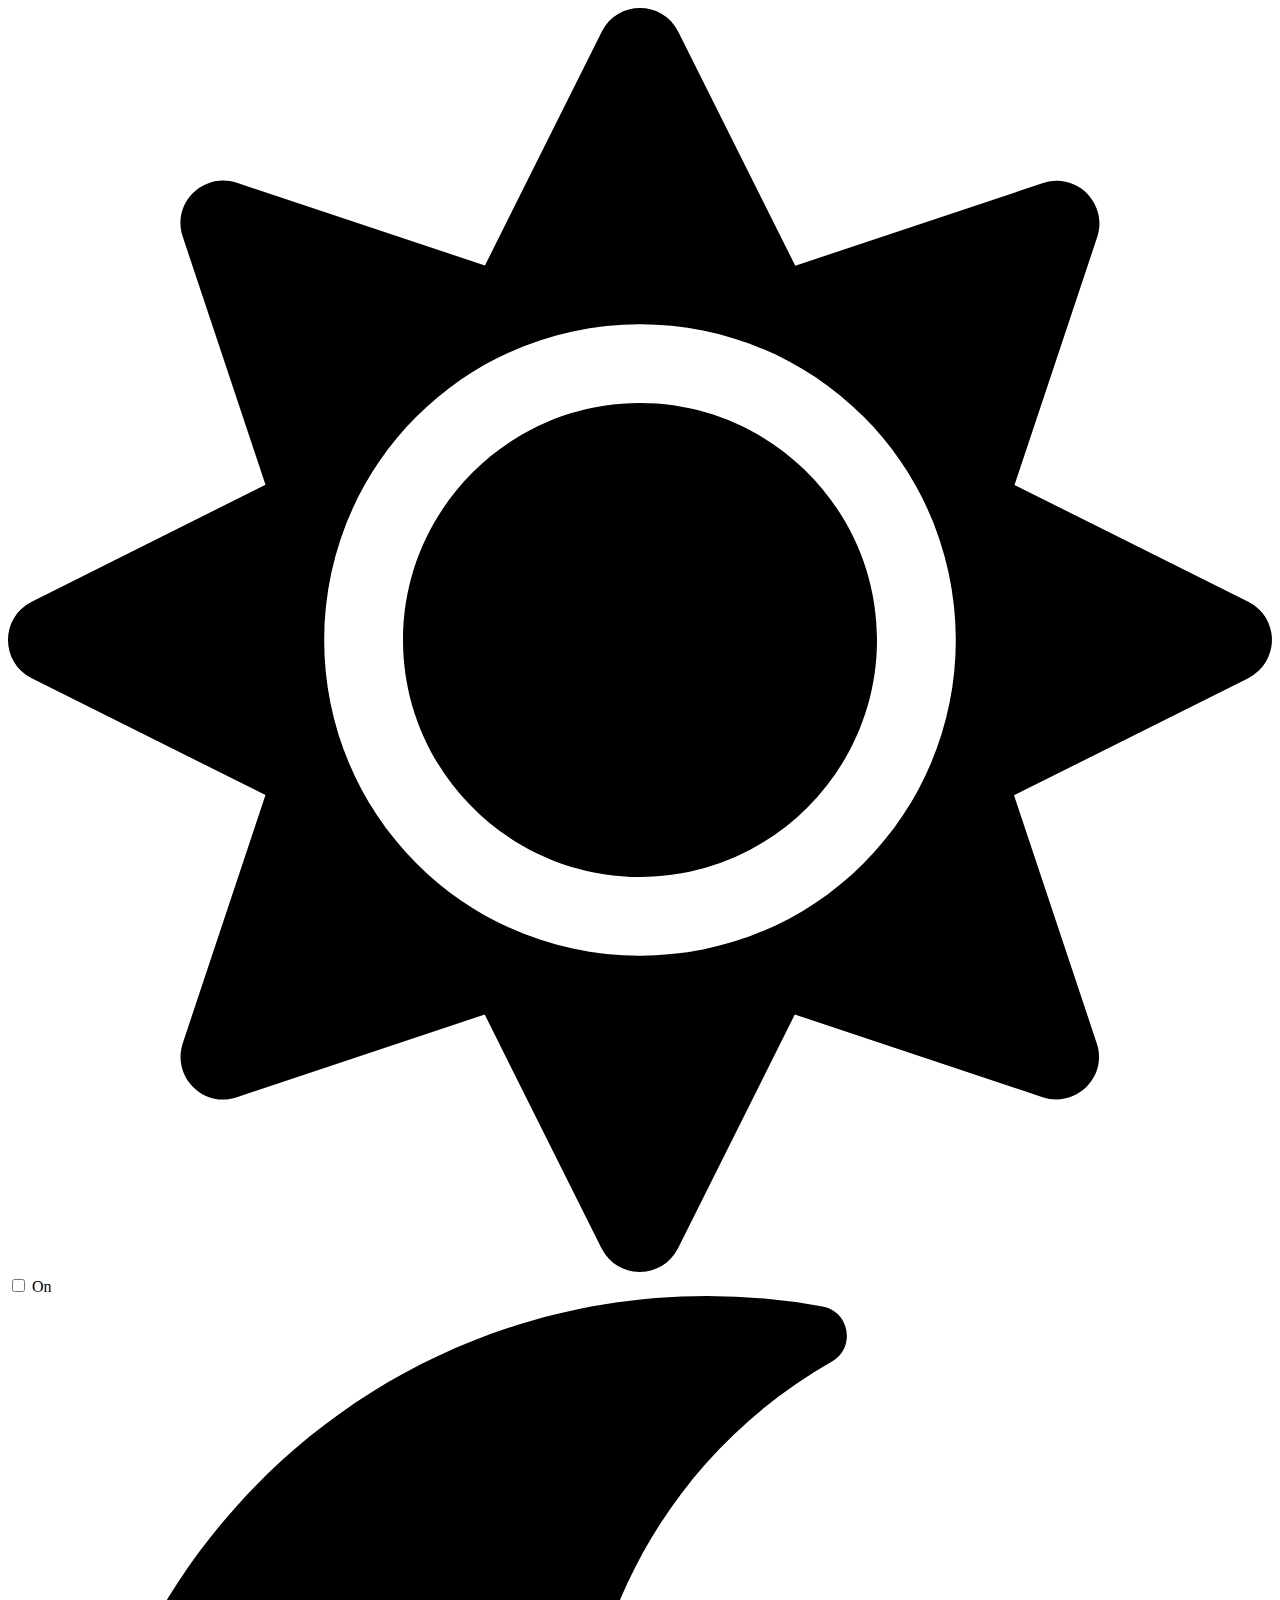
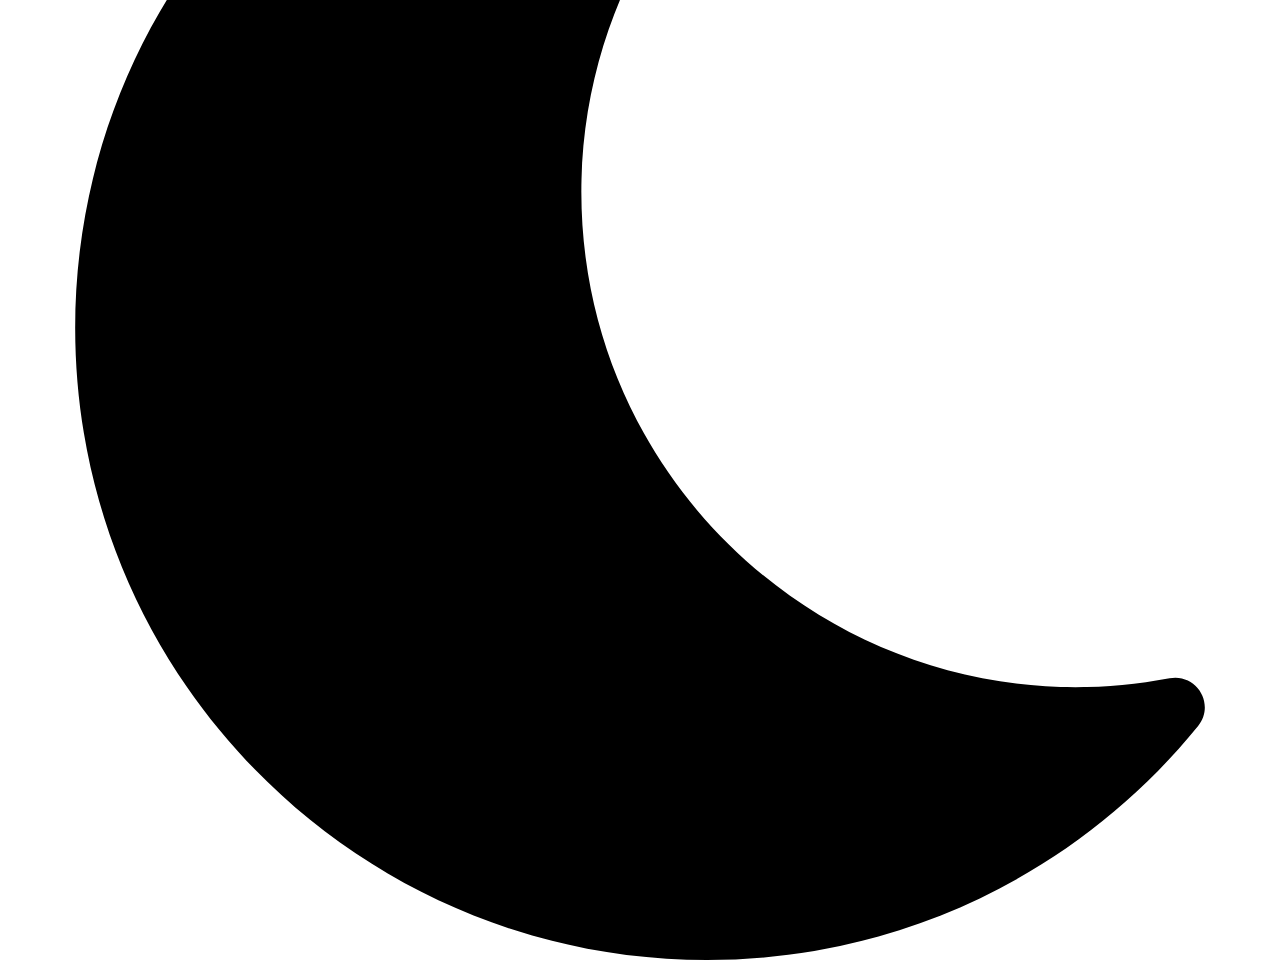
<file: goit-js-hw-10-food-service/src/index.html>
<!DOCTYPE html>
<html lang="en">
  <head>
    <meta charset="UTF-8" />
    <meta name="viewport" content="width=device-width, initial-scale=1.0" />
    <meta http-equiv="X-UA-Compatible" content="ie=edge" />
    <title>Homework 10</title>
    <link
      href="https://fonts.googleapis.com/icon?family=Material+Icons"
      rel="stylesheet"
    />
  </head>

  <body>
    <div class="toolbar">
      <div class="theme-switch">
        <svg
          aria-hidden="true"
          data-prefix="fas"
          data-icon="sun"
          role="img"
          xmlns="http://www.w3.org/2000/svg"
          viewBox="0 0 512 512"
          class="theme-switch__icon"
        >
          <path
            fill="currentColor"
            d="M256 160c-52.9 0-96 43.1-96 96s43.1 96 96 96 96-43.1 96-96-43.1-96-96-96zm246.4 80.5l-94.7-47.3 33.5-100.4c4.5-13.6-8.4-26.5-21.9-21.9l-100.4 33.5-47.4-94.8c-6.4-12.8-24.6-12.8-31 0l-47.3 94.7L92.7 70.8c-13.6-4.5-26.5 8.4-21.9 21.9l33.5 100.4-94.7 47.4c-12.8 6.4-12.8 24.6 0 31l94.7 47.3-33.5 100.5c-4.5 13.6 8.4 26.5 21.9 21.9l100.4-33.5 47.3 94.7c6.4 12.8 24.6 12.8 31 0l47.3-94.7 100.4 33.5c13.6 4.5 26.5-8.4 21.9-21.9l-33.5-100.4 94.7-47.3c13-6.5 13-24.7.2-31.1zm-155.9 106c-49.9 49.9-131.1 49.9-181 0-49.9-49.9-49.9-131.1 0-181 49.9-49.9 131.1-49.9 181 0 49.9 49.9 49.9 131.1 0 181z"
          ></path>
        </svg>

        <div class="switch">
          <input
            class="switch__input"
            type="checkbox"
            name="theme"
            id="theme-switch-control"
          />
          <label
            aria-hidden="true"
            class="switch__label"
            for="theme-switch-control"
            >On</label
          >
          <div aria-hidden="true" class="switch__marker"></div>
        </div>

        <svg
          aria-hidden="true"
          data-prefix="fas"
          data-icon="moon"
          role="img"
          xmlns="http://www.w3.org/2000/svg"
          viewBox="0 0 512 512"
          class="theme-switch__icon"
        >
          <path
            fill="currentColor"
            d="M283.211 512c78.962 0 151.079-35.925 198.857-94.792 7.068-8.708-.639-21.43-11.562-19.35-124.203 23.654-238.262-71.576-238.262-196.954 0-72.222 38.662-138.635 101.498-174.394 9.686-5.512 7.25-20.197-3.756-22.23A258.156 258.156 0 0 0 283.211 0c-141.309 0-256 114.511-256 256 0 141.309 114.511 256 256 256z"
          ></path>
        </svg>
      </div>
    </div>

    <ul class="menu" id="menu"></ul>
  </body>
</html>
</file>
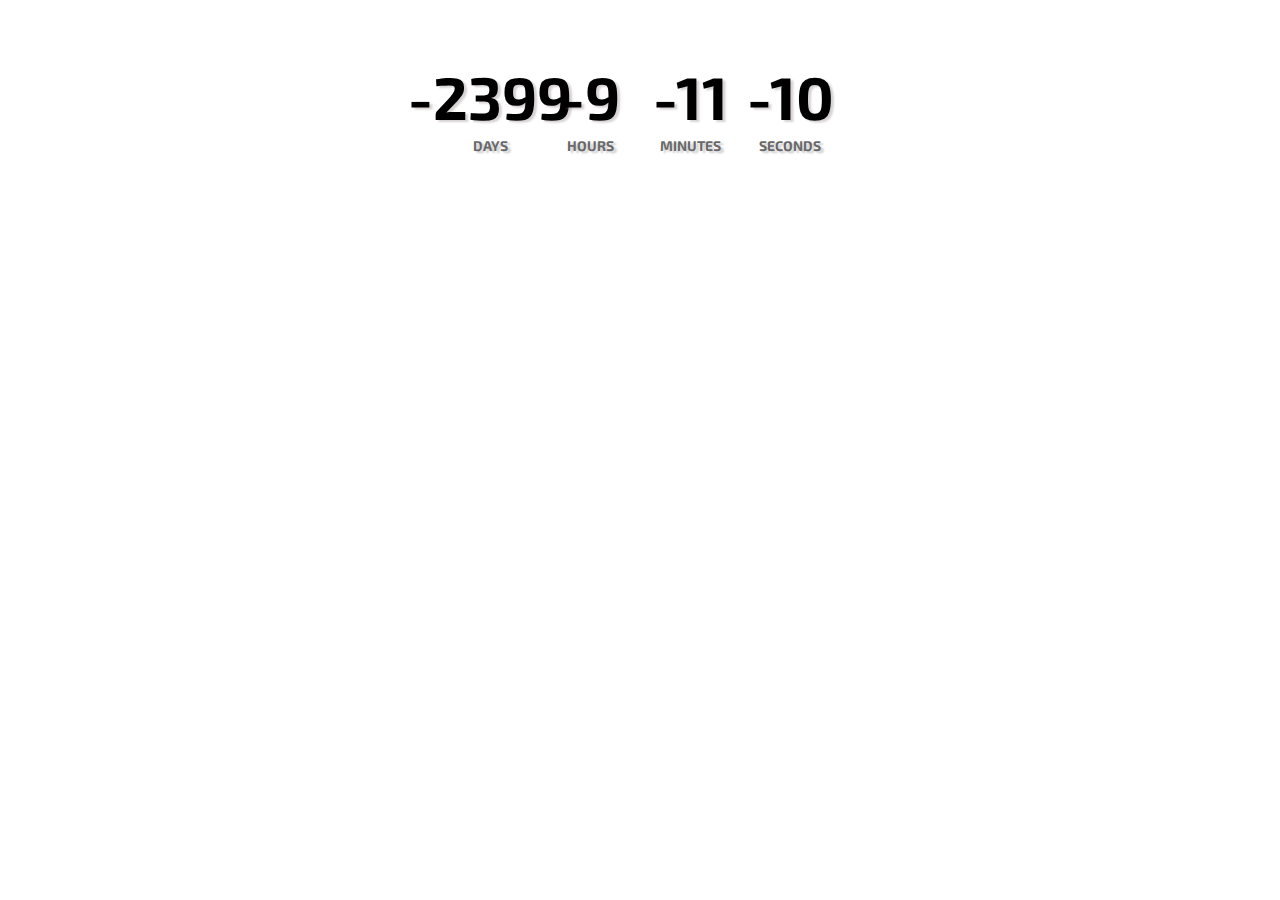
<file: goit-js-hw-11/timer/index.html>
<!DOCTYPE html>
<html lang="en">
  <head>
    <meta charset="UTF-8" />
    <meta name="viewport" content="width=device-width, initial-scale=1.0" />
    <meta http-equiv="X-UA-Compatible" content="ie=edge" />
    <title>goit-js-hw-11-timer</title>
    <link rel="stylesheet" href="./css/style.css" />
  </head>
  <body>
    <div class="timer" id="timer-1"></div>
    <script src="./js/script.js" type="module"></script>
  </body>
</html>
</file>
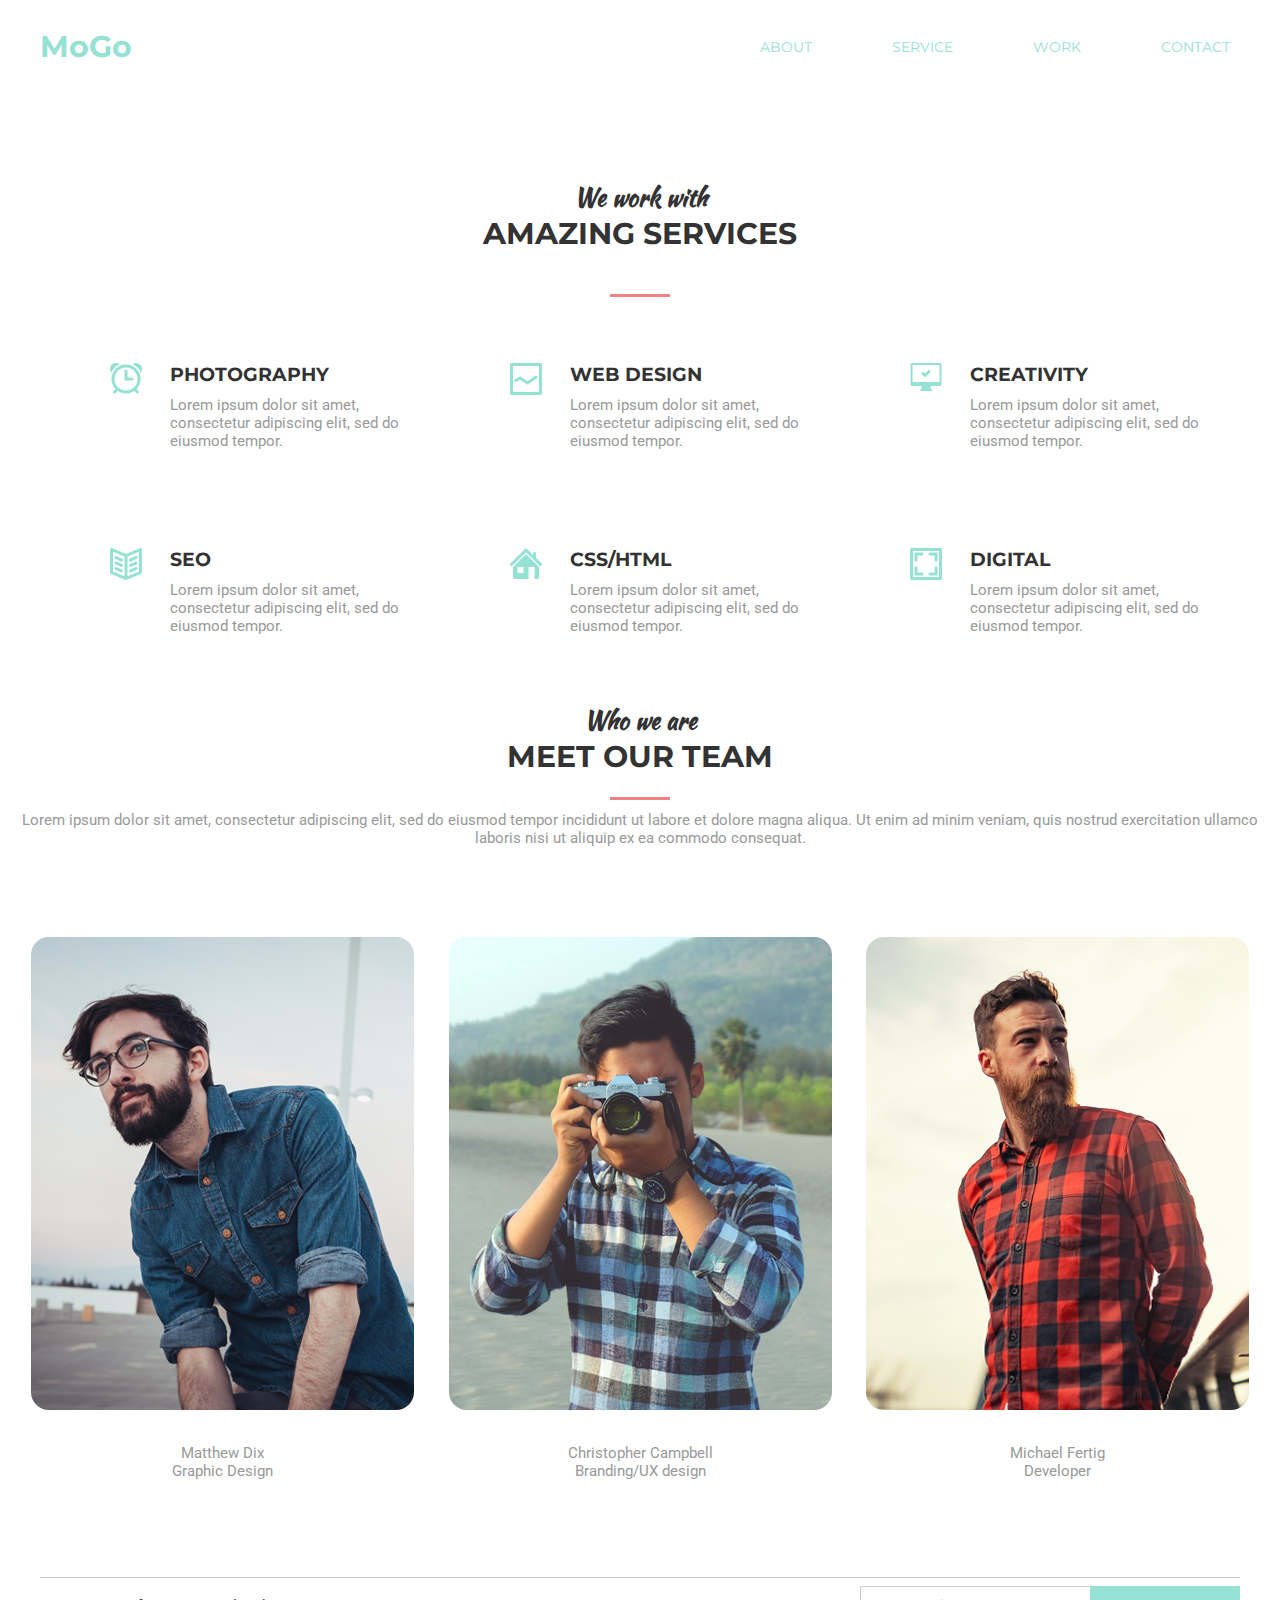
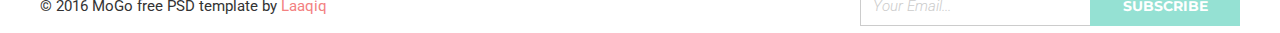
<file: Practice/task-06/index.html>
<!DOCTYPE html>
<html lang="en">
  <head>
    <meta charset="UTF-8" />
    <meta name="viewport" content="width=device-width, initial-scale=1.0" />
    <meta http-equiv="X-UA-Compatible" content="ie=edge" />
    <link
      href="https://fonts.googleapis.com/css?family=Kaushan+Script|Montserrat:400,700|Roboto:300i,400"
      rel="stylesheet"
    />
    <title>FLEX</title>
    <link rel="stylesheet" href="./css/styles.css" />
  </head>
  <body>
    <header class="header">
      <nav class="navigation">
        <a class="logo" href="#">MoGo</a>
        <ul class="menu">
          <li class="item">about</li>
          <li class="item">service</li>
          <li class="item">work</li>
          <li class="item">contact</li>
        </ul>
      </nav>
    </header>
    <main class="main">
      <div class="flex-conteiner">
        <h2 class="We-work-with">We work with</h2>
        <p class="Amazing-Services">Amazing Services</p>
      </div>
      <section class="section-conteiner">
        <ul class="section-list">
          <li class="list-item">
            <h3>Photography</h3>
            <p>
              Lorem ipsum dolor sit amet, consectetur adipiscing elit, sed do
              eiusmod tempor.
            </p>
          </li>
          <li class="list-item">
            <h3>Web Design</h3>
            <p>
              Lorem ipsum dolor sit amet, consectetur adipiscing elit, sed do
              eiusmod tempor.
            </p>
          </li>
          <li class="list-item">
            <h3>Creativity</h3>
            <p>
              Lorem ipsum dolor sit amet, consectetur adipiscing elit, sed do
              eiusmod tempor.
            </p>
          </li>
          <li class="list-item">
            <h3>Seo</h3>
            <p>
              Lorem ipsum dolor sit amet, consectetur adipiscing elit, sed do
              eiusmod tempor.
            </p>
          </li>
          <li class="list-item">
            <h3>Css/Html</h3>
            <p>
              Lorem ipsum dolor sit amet, consectetur adipiscing elit, sed do
              eiusmod tempor.
            </p>
          </li>
          <li class="list-item">
            <h3>Digital</h3>
            <p>
              Lorem ipsum dolor sit amet, consectetur adipiscing elit, sed do
              eiusmod tempor.
            </p>
          </li>
        </ul>
      </section>
      <section class="section-team">
        <div class="team-conteiner">
          <h4 class="We-work-with">Who we are</h4>
          <p class="Amazing-Services">Meet our team</p>
        </div>
        <p class="pharagraph">
          Lorem ipsum dolor sit amet, consectetur adipiscing elit, sed do
          eiusmod tempor incididunt ut labore et dolore magna aliqua. Ut enim ad
          minim veniam, quis nostrud exercitation ullamco laboris nisi ut
          aliquip ex ea commodo consequat.
        </p>
        <div class="our-team">
          <div class="team-card">
            <img
              class="team-img"
              src="./img/Matthew Dix.png"
              alt="Matthew Dix"
            />
            <div class="card-info">
              <p class="team-info">Matthew Dix</p>
              <p class="team-info">Graphic Design</p>
            </div>
            <div class="card-overlay">
              <div class="social-conteiner">
                <a class="social-icons facebook" href="#"></a>
                <a class="social-icons twitter" href="#"></a>
                <a class="social-icons instagram" href="#"></a>
              </div>
            </div>
          </div>
          <div class="team-card">
            <img
              class="team-img"
              src="./img/Christopher Campbell.png"
              alt="Christopher Campbell"
            />
            <div class="card-info">
              <p class="team-info">Christopher Campbell</p>
              <p class="team-info">Branding/UX design</p>
            </div>
            <div class="card-overlay">
              <div class="social-conteiner">
                <a class="social-icons facebook" href="#"></a>
                <a class="social-icons twitter" href="#"></a>
                <a class="social-icons instagram" href="#"></a>
              </div>
            </div>
          </div>
          <div class="team-card">
            <img
              class="team-img"
              src="./img/Michael Fertig .png"
              alt="Michael Fertig"
            />
            <div class="card-info">
              <p class="team-info">Michael Fertig</p>
              <p class="team-info">Developer</p>
            </div>
            <div class="card-overlay">
              <div class="social-conteiner">
                <a class="social-icons facebook" href="#"></a>
                <a class="social-icons twitter" href="#"></a>
                <a class="social-icons instagram" href="#"></a>
              </div>
            </div>
          </div>
        </div>
      </section>
    </main>
    <footer class="footer">
      <div class="footer-conteiner">
        <p class="MoGo">
          © 2016 MoGo free PSD template by <a href="#" class="Laaqiq">Laaqiq</a>
        </p>
        <form class="subscribe">
          <input
            type="email"
            placeholder="Your Email..."
            class="subscribe-form"
          />
          <input type="submit" value="subscribe" class="subscribe-submit" />
        </form>
      </div>
    </footer>
  </body>
</html>
</file>
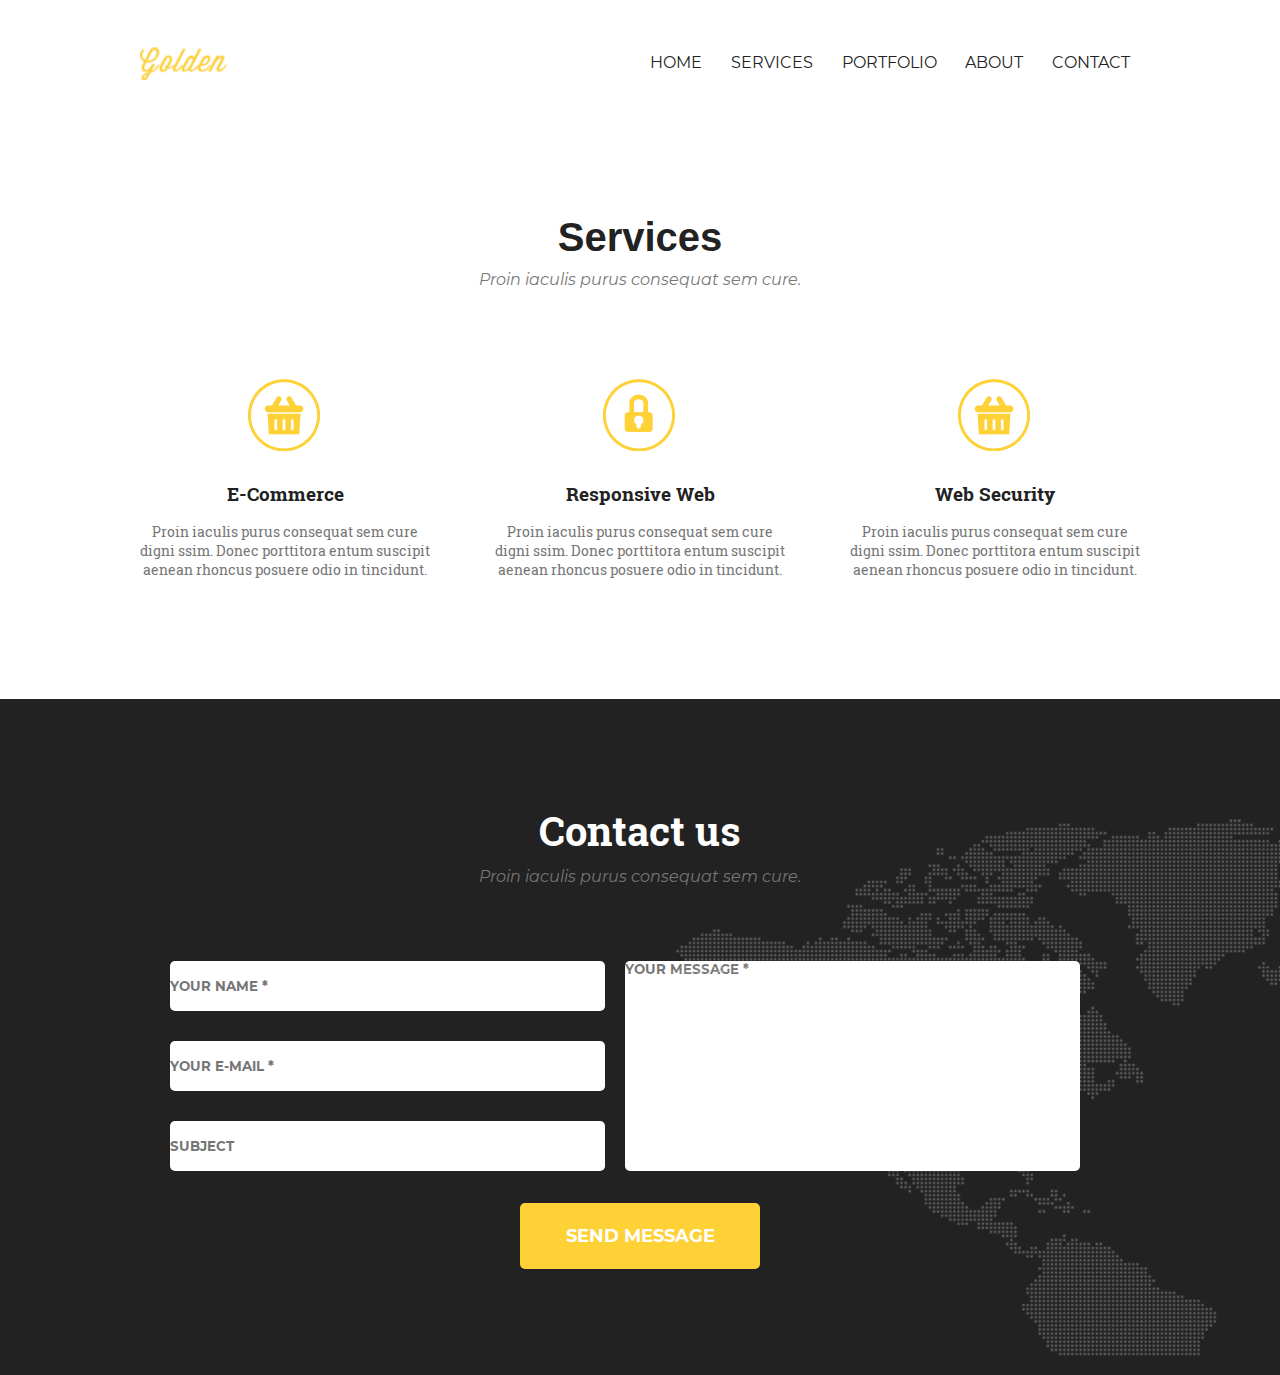
<file: Practice/task-07/index.html>
<!DOCTYPE html>
<html lang="en">
  <head>
    <meta charset="UTF-8" />
    <meta name="viewport" content="width=device-width, initial-scale=1.0" />
    <meta http-equiv="X-UA-Compatible" content="ie=edge" />
    <title>Task-07</title>
    <link rel="stylesheet" href="./css/styles.css" />
  </head>
  <body>
    <header class="header">
      <nav class="navigation">
        <img
          class="logo"
          src="./img/logo.png"
          alt="golden"
          width="88"
          height="34"
        />
        <ul class="menu">
          <li class="menu-item">Home</li>
          <li class="menu-item">Services</li>
          <li class="menu-item">Portfolio</li>
          <li class="menu-item">About</li>
          <li class="menu-item">Contact</li>
        </ul>
      </nav>
    </header>
    <main class="main">
      <section class="heading-section">
        <div class="heading-container">
          <h2 class="services">Services</h2>
          <p class="services-pharagraph">
            Proin iaculis purus consequat sem cure.
          </p>
        </div>
        <ul class="services-list">
          <li class="services-list__item">
            <h3 class="types-of-services">E-Commerce</h3>
            <p class="services-info">
              Proin iaculis purus consequat sem cure digni ssim. Donec
              porttitora entum suscipit aenean rhoncus posuere odio in
              tincidunt.
            </p>
          </li>
          <li class="services-list__item">
            <h3 class="types-of-services">Responsive Web</h3>
            <p class="services-info">
              Proin iaculis purus consequat sem cure digni ssim. Donec
              porttitora entum suscipit aenean rhoncus posuere odio in
              tincidunt.
            </p>
          </li>
          <li class="services-list__item">
            <h3 class="types-of-services">Web Security</h3>
            <p class="services-info">
              Proin iaculis purus consequat sem cure digni ssim. Donec
              porttitora entum suscipit aenean rhoncus posuere odio in
              tincidunt.
            </p>
          </li>
        </ul>
      </section>
      <section class="contact-section">
        <div class="contact-name">
          <h4 class="contact-us">Contact us</h4>
          <p class="contact-info">Proin iaculis purus consequat sem cure.</p>
        </div>
        <div class="form-conteiner">
          <form class="singup-form" action="#">
            <div class="input-conteiner">
              <input
                type="text"
                placeholder="YOUR NAME *"
                name="user name"
                required
              />
              <input
                type="email"
                placeholder="YOUR E-MAIL *"
                name="user e-mail"
                required
              />
              <input
                class="subject"
                type="text"
                placeholder="SUBJECT"
                name="subject"
              />
            </div>
            <textarea
              class="your-message"
              name="your message"
              placeholder="YOUR MESSAGE *"
              required
            ></textarea>
          </form>
          <button class="form-button">SEND MESSAGE</button>
        </div>
      </section>
    </main>
  </body>
</html>
</file>
<file: goit-js-hw-11/timer/css/style.css>
@import url('https://fonts.googleapis.com/css?family=Exo+2&display=swap');

.timer {
  width: 400px;
  display: flex;
  justify-content: space-between;
  margin: 50px auto 0;
  padding: 10px 20px;
  font-family: 'Exo 2', sans-serif;
  font-weight: 700;
}
.field {
  display: flex;
  flex-direction: column;
  align-items: center;
  width: 100px;
}

.value {
  font-size: 60px;
  font-weight: 700;
  margin-bottom: 5px;
  text-shadow: 3px 2px 2px #8d7e7e57;
}

.label {
  text-transform: uppercase;
  color: dimgray;
  font-size: 14px;
  text-shadow: 3px 2px 2px #2c24243a;
}
</file>
<file: Practice/task-06/css/styles.css>
* {
  box-sizing: border-box;
  margin: 0;
  padding: 0;
}

.header {
  width: 100%;
  margin-bottom: 114px;
  /* height: 66px; */
}

.navigation {
  width: 1200px;
  /* height: 38px; */
  display: flex;
  justify-content: space-between;
  margin: 0 auto;
  padding-top: 28px;
}

.logo {
  text-decoration: none;
  font-size: 30px;
  display: flex;
  align-items: flex-start;
  color: #95e1d3;
  font-family: 'Montserrat';
  font-weight: bold;
}

.menu {
  width: 490px;
  height: 26px;
  display: flex;
  justify-content: space-between;
  list-style: none;
  align-items: center;
  align-self: center;
  font-family: 'Montserrat';
}

.item {
  font-size: 14px;
  text-transform: uppercase;
  color: #95e1d3;
  transition: 0.3s ease;
  border-top: 4px solid #ffffff;
  border-bottom: 4px solid #ffffff;
  padding: 10px 0;
  margin: 0 10px;
}

.item:hover {
  transition: 200ms linear;
  border-bottom: 4px solid #f38181;
  padding: 10px 0;
}

.flex-conteiner {
  width: 316px;
  height: 118px;
  display: flex;
  flex-direction: column;
  align-items: center;
  justify-content: center;
  margin: 0 auto 66px;
}

.We-work-with {
  font-size: 24px;
  font-family: 'Kaushan Script', cursive;
  color: #333333;
}

.Amazing-Services {
  font-size: 30px;
  font-family: 'Montserrat';
  color: #333333;
  text-transform: uppercase;
  font-weight: bold;
}

.flex-conteiner::after {
  content: '';
  display: block;
  width: 60px;
  height: 3px;
  margin: 42px auto 0;
  background-color: #f38181;
}

.section-conteiner {
  width: 1200px;
  height: 236px;
  margin: 0 auto 92px;
}

.section-list {
  list-style: none;
  display: flex;
  flex-wrap: wrap;
  justify-content: center;
  margin-bottom: 90px;
}

.list-item {
  position: relative;
  width: 330px;
  padding-left: 60px;
  /* padding-top: 98px; */
  margin-left: 70px;
}

.list-item:nth-child(4n - 1) {
  padding-bottom: 98px;
}

.list-item::before {
  position: absolute;
  left: 0;
  top: 0;
  display: inline-block;
  content: url(../img/PHOTOGRAPHY.png);
}

.list-item:nth-child(2)::before {
  content: url(../img/WEB-DESIGN.png);
}

.list-item:nth-child(3)::before {
  content: url(../img/CREATIVITY.png);
}

.list-item:nth-child(4)::before {
  content: url(../img/SEO.png);
}

.list-item:nth-child(5)::before {
  content: url(../img/CSS-HTML.png);
}

.list-item:nth-child(6)::before {
  content: url(../img/DIGITAL.png);
}

h3 {
  padding-bottom: 10px;
  font-family: 'Montserrat';
  color: #333333;
  text-transform: uppercase;
}

p,
.team-info {
  font-size: 15px;
  font-family: 'Roboto';
  color: #999999;
}

.team-info {
  text-align: center;
}

.team-conteiner {
  width: 316px;
  height: 120px;
  display: flex;
  flex-direction: column;
  align-items: center;
  justify-content: center;
  margin: 0 auto;
}

.team-conteiner::after {
  content: '';
  display: block;
  width: 60px;
  height: 3px;
  margin: 22px auto 0;
  background-color: #f38181;
}

.pharagraph {
  font-size: 15px;
  font-family: 'Roboto';
  color: #999999;
  margin-bottom: 90px;
  text-align: center;
}

.our-team {
  width: 1218px;
  height: 558px;
  margin: 0 auto;
  display: flex;
  justify-content: space-between;
  margin-bottom: 82px;
}

.team-card {
  width: 383px;
  height: 473px;
  position: relative;
}

.team-img {
  margin-bottom: 30px;
  border-radius: 18px;
}

.card-overlay {
  width: 383px;
  height: 473px;
  display: flex;
  position: absolute;
  background: linear-gradient(
    to bottom,
    rgba(252, 227, 138, 0.9) 0%,
    rgba(243, 129, 129, 0.9) 100%
  );
  top: 0;
  left: 0;
  opacity: 0;
  border-radius: 18px;
}

.team-card:hover .card-overlay {
  transform: translate(-10px, -10px);
  box-shadow: 10px 10px #95e1d3;
  opacity: 1;
  transition: 200ms linear;
}

.social-conteiner {
  width: 180px;
  height: 56px;
  display: flex;
  justify-content: space-between;
  align-self: center;
  margin: 0 auto;
}

.social-icons {
  width: 56px;
  height: 56px;
  background-color: #fce38a;
  border-radius: 14px;
  background-repeat: no-repeat;
}

.social-icons:hover {
  background-color: #95e1d3;
  transition: 200ms linear;
}

.facebook {
  background-image: url(../img/facebook@1X.png);
  background-position: center;
}

.twitter {
  background-image: url(../img/twitter@1X.png);
  background-position: center;
}

.instagram {
  background-image: url(../img/instagram@1X.png);
  background-position: center;
}

.footer-conteiner {
  width: 1200px;
  height: 56px;
  display: flex;
  margin: 0 auto;
  justify-content: space-between;
  border-top: 1px solid #ccc;
}

.MoGo {
  color: #333;
  align-self: center;
  margin-right: 526px;
}

.Laaqiq {
  text-decoration: none;
  color: #f38181;
}

.subscribe-form {
  width: 230px;
  border: 1px solid #ccc;
  border-right: 0;
  outline: none;
  padding: 14px 12px 13px 12px;
  font-family: 'Roboto';
  font-weight: 300;
  font-style: italic;
  font-size: 15px;
  color: #ccc;
}

.subscribe {
  align-self: center;
  display: flex;
  justify-content: flex-end;
  height: 40px;
}

.subscribe-form::placeholder {
  font-family: 'Roboto';
  font-weight: 300;
  font-style: italic;
  font-size: 15px;
  color: #ccc;
}

.subscribe-submit {
  width: 150px;
  font-size: 14px;
  background-color: #95e1d3;
  border: none;
  font-family: 'Montserrat', sans-serif;
  font-weight: 700;
  text-transform: uppercase;
  color: #ffffff;
  cursor: pointer;
}
</file>
<file: Practice/task-07/css/styles.css>
/* montserrat-regular - latin */
@font-face {
  font-family: 'Montserrat';
  font-style: normal;
  font-weight: 400;
  src: local('Montserrat Regular'), local('Montserrat-Regular'),
    url('../fonts/montserrat-v13-latin/montserrat-v13-latin-regular.woff2')
      format('woff2'),
    url('../fonts/montserrat-v13-latin/montserrat-v13-latin-regular.woff')
      format('woff');
}

/* montserrat-italic - latin */
@font-face {
  font-family: 'Montserrat';
  font-style: italic;
  font-weight: 400;
  src: local('Montserrat Italic'), local('Montserrat-Italic'),
    url('../fonts/montserrat-v13-latin/montserrat-v13-latin-italic.woff2')
      format('woff2'),
    url('../fonts/montserrat-v13-latin/montserrat-v13-latin-regular.woff')
      format('woff');
}

/* montserrat-700 - latin */
@font-face {
  font-family: 'Montserrat';
  font-style: normal;
  font-weight: 700;
  src: local('Montserrat Bold'), local('Montserrat-Bold'),
    url('../fonts/montserrat-v13-latin/montserrat-v13-latin-700.woff2')
      format('woff2'),
    url('../fonts/montserrat-v13-latin/montserrat-v13-latin-700.woff')
      format('woff');
}

/* roboto-slab-100 - latin */
@font-face {
  font-family: 'Roboto Slab';
  font-style: normal;
  font-weight: 100;
  src: local('Roboto Slab Thin'), local('RobotoSlab-Thin'),
    url('../fonts/roboto-slab-v8-latin/roboto-slab-v8-latin-100.woff2')
      format('woff2'),
    url('../fonts/roboto-slab-v8-latin/roboto-slab-v8-latin-100.woff')
      format('woff');
}
/* roboto-slab-300 - latin */
@font-face {
  font-family: 'Roboto Slab';
  font-style: normal;
  font-weight: 300;
  src: local('Roboto Slab Light'), local('RobotoSlab-Light'),
    url('../fonts/roboto-slab-v8-latin/roboto-slab-v8-latin-300.woff2')
      format('woff2'),
    url('../fonts/roboto-slab-v8-latin/roboto-slab-v8-latin-300.woff')
      format('woff');
}
/* roboto-slab-regular - latin */
@font-face {
  font-family: 'Roboto Slab';
  font-style: normal;
  font-weight: 400;
  src: local('Roboto Slab Regular'), local('RobotoSlab-Regular'),
    url('../fonts/roboto-slab-v8-latin/roboto-slab-v8-latin-regular.woff2')
      format('woff2'),
    url('../fonts/roboto-slab-v8-latin/roboto-slab-v8-latin-regular.woff')
      format('woff');
}
/* roboto-slab-700 - latin */
@font-face {
  font-family: 'Roboto Slab';
  font-style: normal;
  font-weight: 700;
  src: local('Roboto Slab Bold'), local('RobotoSlab-Bold'),
    url('../fonts/roboto-slab-v8-latin/roboto-slab-v8-latin-700.woff2')
      format('woff2'),
    url('../fonts/roboto-slab-v8-latin/roboto-slab-v8-latin-700.woff')
      format('woff');
}

* {
  margin: 0;
  padding: 0;
  box-sizing: border-box;
}

.navigation {
  width: 1000px;
  min-height: 40px;
  display: flex;
  justify-content: space-between;
  margin: 0 auto 130px;
  padding-top: 40px;
  align-items: center;
}

.menu {
  width: 500px;
  list-style: none;
  display: flex;
  justify-content: space-between;
  align-items: center;
}

.menu-item {
  text-transform: uppercase;
  font-family: 'Montserrat', sans-serif;
  font-weight: 400;
  transition: 0.3s ease;
  background: #ffffff;
  color: #222222;
  font-size: 16px;
  border-top: 3px solid #ffffff;
  border-bottom: 3px solid #ffffff;
  padding: 10px 0;
  margin: 0 10px;
}

.menu-item:hover {
  border-top: 3px solid #fed136;
  border-bottom: 3px solid #fed136;
  padding: 5px 0;
}

.heading-container {
  width: 330px;
  min-height: 70px;
  margin: 0 auto 90px;
  text-align: center;
}

.services {
  font-size: 40px;
  color: #222222;
  padding-bottom: 10px;
  font-family: 'Montserat', sans-serif;
  font-style: normal;
  font-weight: 700;
}

.services-pharagraph {
  font-size: 16px;
  color: #777777;
  font-family: 'Montserrat';
  font-style: italic;
  font-weight: 400;
}

.services-list {
  width: 1000px;
  min-height: 200px;
  display: flex;
  justify-content: space-between;
  list-style: none;
  margin: 0 auto 120px;
}

.services-list__item {
  width: 290px;
  min-height: 184px;
  text-align: center;
  display: flex;
  flex-direction: column;
  justify-content: flex-end;
  position: relative;
}

.types-of-services {
  padding-bottom: 16px;
  color: #222222;
  font-family: 'Roboto Slab';
  font-style: normal;
  font-weight: 700;
}

.services-info {
  color: #777777;
  font-family: 'Roboto Slab';
  font-style: normal;
  font-weight: 400;
  font-size: 14px;
}

.services-list__item::before {
  position: absolute;
  display: inline-block;
  content: url(../img/E-Commerce.png);
  top: 0;
  right: 38%;
}

.services-list__item:nth-child(2)::before {
  content: url(../img/Responsive.png);
}

.services-list__item:nth-child(2)::before {
  content: url(../img/Security.png);
}

.contact-section {
  background-color: #222222;
  width: 100%;
  min-height: 676px;
  padding-top: 105px;
  position: relative;
}

.contact-section::after {
  position: absolute;
  display: inline-block;
  content: url(../img/Map-img.png);
  top: 120px;
  right: 0;
}

.contact-name {
  width: 330px;
  min-height: 70px;
  margin: 0 auto 75px;
  text-align: center;
}

.contact-us {
  font-size: 40px;
  color: #ffffff;
  padding-bottom: 10px;
  font-family: 'Roboto Slab';
  font-style: normal;
  font-weight: 700;
}

.contact-info {
  font-size: 16px;
  color: #777777;
  font-family: 'Montserrat';
  font-style: italic;
  font-weight: 400;
}

input,
textarea {
  font-family: 'Montserrat';
  font-style: normal;
  font-weight: 700;
}

.form-container {
  width: 940px;
  height: 310px;
  display: flex;
  justify-content: center;
}

.singup-form {
  width: 940px;
  display: flex;
  margin: 0 auto;
}

.input-conteiner {
  width: 455px;
  height: 210px;
  display: flex;
  flex-wrap: wrap;
  margin-bottom: 32px;
}

.singup-form input {
  width: 455px;
  height: 50px;
  border-radius: 5px;
  border: none;
  margin-right: 20px;
}

.singup-form input:nth-child(-n + 2) {
  margin-bottom: 30px;
}

.your-message {
  width: 455px;
  height: 210px;
  resize: none;
  border-radius: 5px;
  border: none;
}

.singup-form input[type='text']:valid,
.singup-form input[type='email']:valid,
.singup-form textarea:valid {
  outline-color: green;
}

.singup-form input[type='text']:invalid,
.singup-form input[type='email']:invalid,
.singup-form textarea:invalid {
  outline-color: red;
}

.subject {
  outline: none;
}

.form-button {
  width: 240px;
  height: 66px;
  background-color: #fed136;
  color: white;
  font-size: 18px;
  border: none;
  border-radius: 5px;
  cursor: pointer;
  font-family: 'Montserrat';
  font-style: normal;
  font-weight: 700;
  display: block;
  margin: 0 auto;
}
</file>
